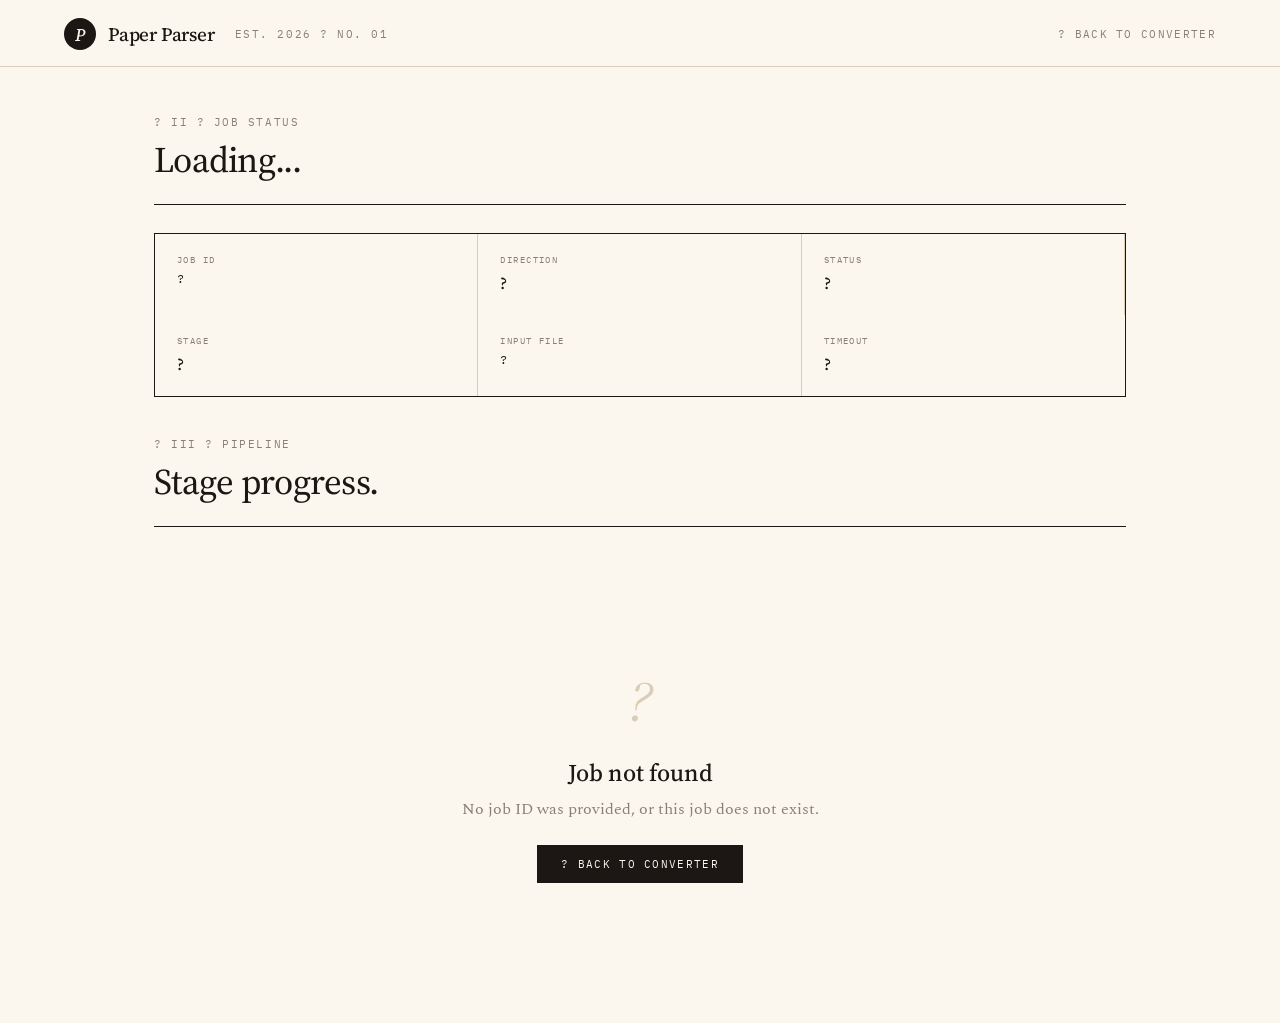
<file: ui/job.html>
<!DOCTYPE html>
<html lang="en">
<head>
  <meta charset="UTF-8" />
  <meta name="viewport" content="width=device-width, initial-scale=1.0" />
  <title>Job Detail ? Paper Parser</title>
  <link rel="preconnect" href="https://fonts.googleapis.com">
  <link rel="preconnect" href="https://fonts.gstatic.com" crossorigin>
  <link href="https://fonts.googleapis.com/css2?family=Source+Serif+4:ital,opsz,wght@0,8..60,300..700;1,8..60,300..700&family=Spectral:ital,wght@0,300;0,400;0,500;0,600;1,400&family=IBM+Plex+Mono:wght@400;500;600&display=swap" rel="stylesheet">
  <style>
    *, *::before, *::after { box-sizing: border-box; margin: 0; padding: 0; }
    body {
      background: #FBF7EE; color: #1C1714;
      font-family: 'Spectral', serif;
      -webkit-font-smoothing: antialiased;
    }

    /* ── Nav ─────────────────────────────────────────── */
    .nav {
      display: flex; align-items: center; justify-content: space-between;
      padding: 18px 64px 16px;
      border-bottom: 1px solid #D9CDB7;
      background: #FBF7EE;
      position: sticky; top: 0; z-index: 10;
    }
    .nav-logo {
      display: flex; align-items: center; gap: 12px;
    }
    .nav-logo-mark {
      width: 32px; height: 32px; border-radius: 50%;
      background: #1C1714; color: #FBF7EE;
      display: grid; place-items: center;
      font-family: 'Source Serif 4', serif; font-style: italic;
      font-size: 18px; font-weight: 500;
    }
    .nav-logo-name {
      font-family: 'Source Serif 4', serif; font-size: 19px;
      font-weight: 500; letter-spacing: -0.01em; color: #1C1714;
    }
    .nav-back {
      font-family: 'IBM Plex Mono', monospace; font-size: 11px;
      letter-spacing: 0.12em; text-transform: uppercase;
      color: #8A7F73; text-decoration: none;
    }
    .nav-back:hover { color: #1C1714; }

    /* ── Layout ──────────────────────────────────────── */
    .page { max-width: 1100px; margin: 0 auto; padding: 0 64px 80px; }

    /* ── Folio / rule ────────────────────────────────── */
    .folio {
      font-family: 'IBM Plex Mono', monospace; font-size: 11px;
      letter-spacing: 0.14em; text-transform: uppercase; color: #8A7F73;
    }
    .rule { height: 1px; background: #1C1714; width: 100%; }
    .rule-thick { height: 2px; background: #1C1714; width: 100%; }

    /* ── Status banner ───────────────────────────────── */
    .banner {
      padding: 12px 20px; margin: 28px 0 0;
      font-family: 'IBM Plex Mono', monospace; font-size: 12px;
      letter-spacing: 0.1em; text-transform: uppercase;
    }
    .banner-running { background: #EAE1D0; color: #1C1714; }
    .banner-ok      { background: #d4edda; color: #1a4a26; }
    .banner-error   { background: #fde8e3; color: #7a1c0a; }
    .banner-queued  { background: #EAE1D0; color: #5F6B4A; }
    .banner[hidden] { display: none; }

    /* ── Section header ──────────────────────────────── */
    .section-head {
      display: flex; align-items: baseline;
      justify-content: space-between; margin: 48px 0 20px;
    }
    .section-head h2 {
      font-family: 'Source Serif 4', serif; font-size: 36px;
      font-weight: 450; letter-spacing: -0.02em; margin-top: 6px;
    }
    .section-head .note {
      font-family: 'Spectral', serif; font-style: italic;
      color: #8A7F73; font-size: 14px; max-width: 260px; text-align: right;
    }

    /* ── Download card ───────────────────────────────── */
    .download-card {
      background: #F4EDE0; border: 1px solid #1C1714;
      padding: 32px; margin-top: 28px;
    }
    .download-card .card-label { margin-bottom: 20px; }
    .download-grid {
      display: grid; grid-template-columns: 1fr 1fr 1fr; gap: 12px;
      margin-top: 20px;
    }
    .dl-btn {
      display: flex; flex-direction: column; gap: 4px;
      padding: 18px 20px; border: 1px solid #1C1714;
      text-decoration: none; cursor: pointer;
      transition: background 150ms, color 150ms;
    }
    .dl-btn-primary {
      background: #1C1714; color: #FBF7EE;
    }
    .dl-btn-primary:hover { background: #3A322C; }
    .dl-btn-secondary {
      background: transparent; color: #1C1714;
    }
    .dl-btn-secondary:hover { background: #EAE1D0; }
    .dl-btn-accent {
      background: transparent; color: #1C1714; border: 1px solid #D9CDB7;
    }
    .dl-btn-accent:hover { background: #EAE1D0; }
    .dl-btn .dl-icon {
      font-family: 'Source Serif 4', serif; font-size: 20px;
      font-style: italic; line-height: 1;
    }
    .dl-btn .dl-title {
      font-family: 'IBM Plex Mono', monospace; font-size: 11px;
      letter-spacing: 0.12em; text-transform: uppercase; margin-top: 6px;
    }
    .dl-btn .dl-sub {
      font-family: 'Spectral', serif; font-size: 13px;
      color: #8A7F73; margin-top: 2px;
    }
    .dl-btn-primary .dl-sub { color: #C9BEAE; }
    .dl-not-ready {
      padding: 20px; background: #EAE1D0; border: 1px dashed #D9CDB7;
      font-family: 'Spectral', serif; font-style: italic; color: #8A7F73;
      font-size: 14px; grid-column: 1 / -1; text-align: center;
    }

    /* ── Info grid ───────────────────────────────────── */
    .info-grid {
      display: grid; grid-template-columns: 1fr 1fr 1fr; gap: 0;
      border: 1px solid #1C1714; margin-top: 28px;
    }
    .info-cell {
      padding: 20px 22px;
      border-right: 1px solid #D9CDB7;
    }
    .info-cell:last-child { border-right: none; }
    .info-cell .ic-label {
      font-family: 'IBM Plex Mono', monospace; font-size: 9px;
      letter-spacing: 0.16em; text-transform: uppercase; color: #8A7F73;
      margin-bottom: 6px;
    }
    .info-cell .ic-value {
      font-family: 'Source Serif 4', serif; font-size: 17px;
      font-weight: 500; color: #1C1714; word-break: break-all;
    }
    .info-cell .ic-value.small {
      font-family: 'IBM Plex Mono', monospace; font-size: 12px;
      font-weight: 400; letter-spacing: 0.04em;
    }

    /* ── Stage timeline ──────────────────────────────── */
    .timeline {
      display: grid; grid-template-columns: repeat(4, 1fr);
      margin-top: 28px;
    }
    .tl-item {
      padding: 16px 16px 20px;
      border-top: 2px solid #D9CDB7;
      border-right: 1px solid #D9CDB7;
    }
    .tl-item:last-child { border-right: none; }
    .tl-item.active { border-top-color: #1C1714; }
    .tl-item.done   { border-top-color: var(--accent, #B14A2B); }
    .tl-num {
      font-family: 'IBM Plex Mono', monospace; font-size: 10px;
      letter-spacing: 0.14em; color: #8A7F73; margin-bottom: 6px;
    }
    .tl-item.active .tl-num,
    .tl-item.done   .tl-num { color: #1C1714; }
    .tl-name {
      font-family: 'Source Serif 4', serif; font-size: 16px;
      font-weight: 500; color: #1C1714;
    }
    .tl-agent {
      font-family: 'IBM Plex Mono', monospace; font-size: 9px;
      letter-spacing: 0.12em; text-transform: uppercase;
      color: #8A7F73; margin-top: 4px;
    }

    /* ── Details / pre ───────────────────────────────── */
    .detail-panel {
      border: 1px solid #D9CDB7; padding: 24px;
      margin-top: 28px; background: #FBF7EE;
    }
    .detail-panel h3 {
      font-family: 'Source Serif 4', serif; font-size: 20px;
      font-weight: 500; margin-bottom: 14px;
    }
    .detail-panel pre {
      font-family: 'IBM Plex Mono', monospace; font-size: 11px;
      line-height: 1.6; color: #3A322C; overflow-x: auto;
      white-space: pre-wrap; word-break: break-all;
    }
    .detail-panel p {
      font-size: 14px; line-height: 1.6; color: #3A322C; margin-top: 6px;
    }
    .error-panel {
      border: 1px solid #B14A2B; background: #fde8e3; padding: 24px; margin-top: 28px;
    }
    .error-panel h3 {
      font-family: 'Source Serif 4', serif; font-size: 20px;
      font-weight: 500; color: #7a1c0a; margin-bottom: 12px;
    }
    .error-panel p { font-size: 14px; color: #7a1c0a; margin-top: 6px; }

    /* ── Spinner ─────────────────────────────────────── */
    @keyframes spin { to { transform: rotate(360deg); } }
    .spinner {
      width: 18px; height: 18px; border: 2px solid #D9CDB7;
      border-top-color: #1C1714; border-radius: 50%;
      animation: spin 0.8s linear infinite; display: inline-block;
      vertical-align: middle; margin-right: 8px;
    }

    /* ── Responsive ──────────────────────────────────── */
    @media (max-width: 800px) {
      .page { padding: 0 24px 60px; }
      .nav { padding: 16px 24px; }
      .download-grid { grid-template-columns: 1fr; }
      .info-grid { grid-template-columns: 1fr; }
      .info-cell { border-right: none; border-bottom: 1px solid #D9CDB7; }
      .timeline { grid-template-columns: 1fr 1fr; }
      .tl-item:nth-child(2) { border-right: none; }
    }
  </style>
</head>
<body>

<!-- Nav -->
<nav class="nav">
  <div class="nav-logo">
    <div class="nav-logo-mark">P</div>
    <div class="nav-logo-name">Paper Parser</div>
    <span class="folio" style="margin-left:8px">Est. 2026 ? No. 01</span>
  </div>
  <a href="/" class="nav-back">? Back to converter</a>
</nav>

<div class="page">
  <!-- Status banner -->
  <div id="banner" class="banner banner-running" hidden></div>

  <!-- Downloads section (shown when done) -->
  <div id="downloads-section" hidden>
    <div class="section-head">
      <div>
        <div class="folio">? I ? Output</div>
        <h2>Your converted paper.</h2>
      </div>
      <div class="note">Download before closing this page.</div>
    </div>
    <div class="rule-thick"></div>

    <div class="download-card">
      <div class="card-label folio">Conversion complete ? Ready to download</div>
      <div style="font-family:'Spectral',serif; font-style:italic; color:#8A7F73; font-size:14px; margin-top:4px;">
        Files are stored on the server only while the session is active. Download now.
      </div>
      <div id="download-grid" class="download-grid"></div>
    </div>
  </div>

  <!-- Job metadata -->
  <div class="section-head">
    <div>
      <div class="folio" id="section-folio">? II ? Job status</div>
      <h2 id="section-title">Loading...</h2>
    </div>
    <div class="note" id="section-note"></div>
  </div>
  <div class="rule"></div>

  <!-- Info cells -->
  <div class="info-grid" id="info-grid">
    <div class="info-cell"><div class="ic-label">Job ID</div><div class="ic-value small" id="cell-id">?</div></div>
    <div class="info-cell"><div class="ic-label">Direction</div><div class="ic-value" id="cell-dir">?</div></div>
    <div class="info-cell"><div class="ic-label">Status</div><div class="ic-value" id="cell-status">?</div></div>
    <div class="info-cell"><div class="ic-label">Stage</div><div class="ic-value" id="cell-stage">?</div></div>
    <div class="info-cell"><div class="ic-label">Input file</div><div class="ic-value small" id="cell-input">?</div></div>
    <div class="info-cell"><div class="ic-label">Timeout</div><div class="ic-value" id="cell-timeout">?</div></div>
  </div>

  <!-- Pipeline timeline -->
  <div class="section-head" style="margin-top:40px">
    <div>
      <div class="folio">? III ? Pipeline</div>
      <h2>Stage progress.</h2>
    </div>
  </div>
  <div class="rule"></div>
  <div class="timeline" id="timeline"></div>

  <!-- Error panel -->
  <div id="error-panel" class="error-panel" hidden>
    <h3>Conversion failed</h3>
    <p id="error-kind"></p>
    <p id="error-msg"></p>
  </div>

  <!-- Reports -->
  <div id="reports-section" hidden>
    <div class="section-head" style="margin-top:40px">
      <div>
        <div class="folio">? IV ? Reports</div>
        <h2>Structured output.</h2>
      </div>
    </div>
    <div class="rule"></div>
    <div id="reports-panels"></div>
  </div>

  <!-- Not found -->
  <div id="not-found" hidden style="margin-top:48px; text-align:center; padding:60px 0;">
    <div style="font-family:'Source Serif 4',serif; font-size:56px; font-style:italic; color:#D9CDB7;">?</div>
    <div style="font-family:'Source Serif 4',serif; font-size:24px; font-weight:500; margin-top:16px;">Job not found</div>
    <div style="font-family:'Spectral',serif; color:#8A7F73; margin-top:8px;">
      No job ID was provided, or this job does not exist.
    </div>
    <a href="/" style="
      display:inline-block; margin-top:24px; padding:12px 24px;
      background:#1C1714; color:#FBF7EE; text-decoration:none;
      font-family:'IBM Plex Mono',monospace; font-size:11px;
      letter-spacing:0.12em; text-transform:uppercase;
    ">? Back to converter</a>
  </div>
</div>

<script>
  // ── Utilities ────────────────────────────────────────────────────────────────
  function qs(id) { return document.getElementById(id); }
  function esc(v) {
    return String(v ?? '').replace(/&/g,'&amp;').replace(/</g,'&lt;')
      .replace(/>/g,'&gt;').replace(/"/g,'&quot;');
  }
  function jobIdFromUrl() {
    return new URLSearchParams(window.location.search).get('job');
  }

  // ── Render helpers ───────────────────────────────────────────────────────────
  const STAGES = [
    { key:'queued',     label:'Queued',      agent:'?'         },
    { key:'parse',      label:'Parse',       agent:'CPR'       },
    { key:'recompose',  label:'Recompose',   agent:'April / Friday' },
    { key:'compile',    label:'Compile',     agent:'Comp'      },
  ];

  const STATUS_ORDER = ['queued','running','success','failed'];
  const STAGE_ORDER  = ['queued','parse','recompose','compile'];

  function stageIndex(stage) {
    const s = (stage || '').toLowerCase();
    if (s === 'done' || s === 'complete') return STAGE_ORDER.length;
    const i = STAGE_ORDER.indexOf(s);
    return i === -1 ? 1 : i;
  }

  function renderBanner(job) {
    const el = qs('banner');
    const s = job.status;
    el.hidden = false;
    el.className = 'banner';
    if (s === 'success' || s === 'done') {
      el.className += ' banner-ok';
      el.innerHTML = 'Conversion complete ? ready to download.';
    } else if (s === 'failed' || s === 'error') {
      el.className += ' banner-error';
      el.innerHTML = 'Conversion failed. See details below.';
    } else if (s === 'running') {
      el.className += ' banner-running';
      el.innerHTML = '<span class="spinner"></span>Conversion in progress...';
    } else {
      el.className += ' banner-queued';
      el.innerHTML = '<span class="spinner"></span>Job queued ? starting shortly...';
    }
  }

  function renderInfoCells(job) {
    const dir = `${(job.source_format||'?').toUpperCase()} ? ${(job.target_format||'?').toUpperCase()}`;
    const filename = (job.input_path || 'n/a').replace(/.*[\\/]/, '');
    qs('cell-id').textContent     = job.job_id || '—';
    qs('cell-dir').textContent    = dir;
    qs('cell-status').textContent = job.status || '—';
    qs('cell-stage').textContent  = job.stage  || '?';
    qs('cell-input').textContent  = filename;
    const timeout = job.timeout_seconds ? `${job.timeout_seconds}s` : '?';
    const method = job.conversion_method || (job.result && job.result.conversion_method) || 'pending';
    qs('cell-timeout').textContent = `${timeout} ? ${method}`;
  }

  function renderTimeline(job) {
    const curIdx = stageIndex(job.stage);
    const isDone = job.status === 'success' || job.status === 'done';
    qs('timeline').innerHTML = STAGES.map((s, i) => {
      const done   = isDone || i < curIdx;
      const active = !isDone && i === curIdx;
      let cls = 'tl-item';
      if (done)   cls += ' done';
      if (active) cls += ' active';
      return `<div class="${cls}">
        <div class="tl-num">${String(i+1).padStart(2,'0')}</div>
        <div class="tl-name">${esc(s.label)}</div>
        <div class="tl-agent">${esc(s.agent)}</div>
      </div>`;
    }).join('');
  }

  function renderDownloads(job) {
    const isSuccess = job.status === 'success' || job.status === 'done';
    const sec = qs('downloads-section');

    if (!isSuccess) { sec.hidden = true; return; }
    sec.hidden = false;

    const id  = encodeURIComponent(job.job_id);
    const to  = (job.target_format || 'output').toUpperCase();
    const grid = qs('download-grid');

    // Update section heading to remove "? II" numbering on downloads section
    qs('section-folio').textContent = '? II ? Job details';

    grid.innerHTML = `
      <a class="dl-btn dl-btn-primary"
         href="/api/jobs/${id}/artifact/main.pdf"
         download="converted-${esc(job.target_format||'output')}.pdf">
        <span class="dl-icon">?</span>
        <span class="dl-title">Download PDF</span>
        <span class="dl-sub">Compiled ${esc(to)} paper</span>
      </a>
      <a class="dl-btn dl-btn-secondary"
         href="/api/jobs/${id}/artifact/main.tex"
         download="main.tex">
        <span class="dl-icon">?</span>
        <span class="dl-title">Download .tex source</span>
        <span class="dl-sub">LaTeX source for ${esc(to)}</span>
      </a>
      <a class="dl-btn dl-btn-accent"
         href="/api/jobs/${id}/download"
         download="bundle.zip">
        <span class="dl-icon">?</span>
        <span class="dl-title">Download ZIP bundle</span>
        <span class="dl-sub">PDF + source + logs</span>
      </a>
    `;
  }

  function renderError(job) {
    const panel = qs('error-panel');
    if (!job.error && !job.failure_kind) { panel.hidden = true; return; }
    panel.hidden = false;
    qs('error-kind').textContent = `Failure: ${job.failure_kind || 'unknown'}`;
    qs('error-msg').textContent  = `${job.error?.message || 'No error message recorded.'}`;
  }

  function renderReports(job) {
    const result  = job.result || {};
    const reports = result.reports || {};
    const keys    = Object.keys(reports);
    const sec     = qs('reports-section');
    if (!keys.length) { sec.hidden = true; return; }
    sec.hidden = false;

    qs('reports-panels').innerHTML = keys.map(k => `
      <div class="detail-panel">
        <h3>${esc(k)}</h3>
        <pre>${esc(JSON.stringify(reports[k], null, 2))}</pre>
      </div>
    `).join('');
  }

  function renderSectionHead(job) {
    const s = job.status;
    const map = {
      success: ['Conversion complete.', 'Ready to download below.'],
      done:    ['Conversion complete.', 'Ready to download below.'],
      failed:  ['Conversion failed.',   'See error details below.'],
      error:   ['Conversion failed.',   'See error details below.'],
      running: ['In progress...',         `Currently: ${job.stage || 'processing'}`],
      queued:  ['Job queued.',          'Starting shortly...'],
    };
    const [title, note] = map[s] || ['Processing…', ''];
    qs('section-title').textContent = title;
    qs('section-note').textContent  = note;
  }

  function renderJob(job) {
    renderBanner(job);
    renderSectionHead(job);
    renderInfoCells(job);
    renderTimeline(job);
    renderDownloads(job);
    renderError(job);
    renderReports(job);
  }

  // ── Polling loop ─────────────────────────────────────────────────────────────
  async function main() {
    const jobId = jobIdFromUrl();
    if (!jobId) { qs('not-found').hidden = false; return; }

    document.title = `Job ${jobId.slice(0,8)}... ? Paper Parser`;

    const TERMINAL = new Set(['success','done','failed','error']);
    let failCount = 0;
    let pollTimer = null;
    let source = null;

    const refresh = async () => {
      try {
        const res = await fetch(`/api/jobs/${encodeURIComponent(jobId)}`);
        if (!res.ok) { throw new Error(`HTTP ${res.status}`); }
        const job = await res.json();
        failCount = 0;
        renderJob(job);
        if (TERMINAL.has(job.status) && pollTimer) {
          clearInterval(pollTimer);
          pollTimer = null;
        }
        return job;
      } catch (err) {
        failCount++;
        const el = qs('banner');
        el.hidden = false;
        el.className = 'banner banner-error';
        el.textContent = `Engine unreachable (${err.message}). Retrying...`;
        if (failCount >= 5 && pollTimer) {
          clearInterval(pollTimer);
          pollTimer = null;
        }
        throw err;
      }
    };

    const startPollingFallback = async () => {
      if (pollTimer) return;
      await refresh().catch(() => {});
      pollTimer = setInterval(() => { refresh().catch(() => {}); }, 2500);
    };

    if (!window.EventSource) {
      await startPollingFallback();
      return;
    }

    source = new EventSource(`/api/jobs/${encodeURIComponent(jobId)}/events`);

    source.addEventListener('job', (evt) => {
      try {
        const job = JSON.parse(evt.data);
        failCount = 0;
        renderJob(job);
        if (TERMINAL.has(job.status)) {
          source.close();
          source = null;
        }
      } catch (err) {
        console.error('SSE parse error', err);
      }
    });

    source.addEventListener('error', async () => {
      const el = qs('banner');
      el.hidden = false;
      el.className = 'banner banner-error';
      el.textContent = 'Engine unreachable (stream disconnected). Falling back to polling...';
      if (source) {
        source.close();
        source = null;
      }
      await startPollingFallback();
    });

    source.addEventListener('done', () => {
      if (source) {
        source.close();
        source = null;
      }
    });
  }

  main();
</script>
</body>
</html>
</file>
